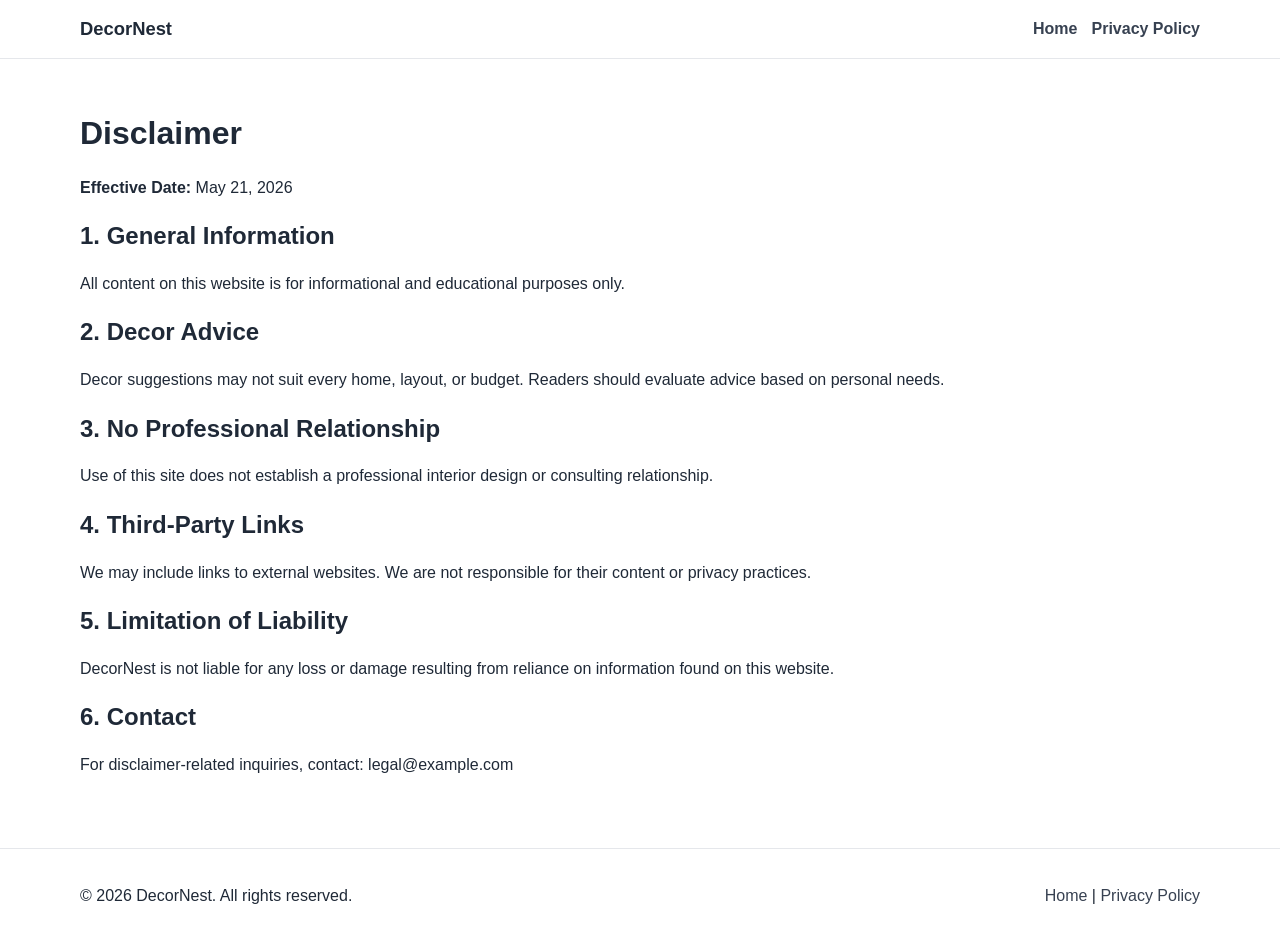
<file: public/disclaimer.html>
<!DOCTYPE html>
<html lang="en">
<head>
  <meta charset="UTF-8" />
  <meta name="viewport" content="width=device-width, initial-scale=1.0" />
  <title>Disclaimer | DecorNest</title>
  <meta name="description" content="Read the DecorNest disclaimer regarding decor content, third-party links, and liability limitations." />
  <meta name="robots" content="index, follow" />
  <link rel="canonical" href="https://www.example.com/disclaimer.html" />
  <link rel="stylesheet" href="style.css" />
</head>
<body>
  <header class="site-header">
    <div class="container nav-wrap">
      <a href="index.html" class="logo">DecorNest</a>
      <nav>
        <ul class="nav-links">
          <li><a href="index.html">Home</a></li>
          <li><a href="privacy-policy.html">Privacy Policy</a></li>
        </ul>
      </nav>
    </div>
  </header>

  <main class="section">
    <div class="container legal">
      <h1>Disclaimer</h1>
      <p><strong>Effective Date:</strong> May 21, 2026</p>

      <h2>1. General Information</h2>
      <p>All content on this website is for informational and educational purposes only.</p>

      <h2>2. Decor Advice</h2>
      <p>Decor suggestions may not suit every home, layout, or budget. Readers should evaluate advice based on personal needs.</p>

      <h2>3. No Professional Relationship</h2>
      <p>Use of this site does not establish a professional interior design or consulting relationship.</p>

      <h2>4. Third-Party Links</h2>
      <p>We may include links to external websites. We are not responsible for their content or privacy practices.</p>

      <h2>5. Limitation of Liability</h2>
      <p>DecorNest is not liable for any loss or damage resulting from reliance on information found on this website.</p>

      <h2>6. Contact</h2>
      <p>For disclaimer-related inquiries, contact: legal@example.com</p>
    </div>
  </main>

  <footer class="site-footer">
    <div class="container footer-wrap">
      <p>© <span id="year"></span> DecorNest. All rights reserved.</p>
      <div>
        <a href="index.html">Home</a> |
        <a href="privacy-policy.html">Privacy Policy</a>
      </div>
    </div>
  </footer>
  <script src="script.js"></script>
</body>
</html>
</file>
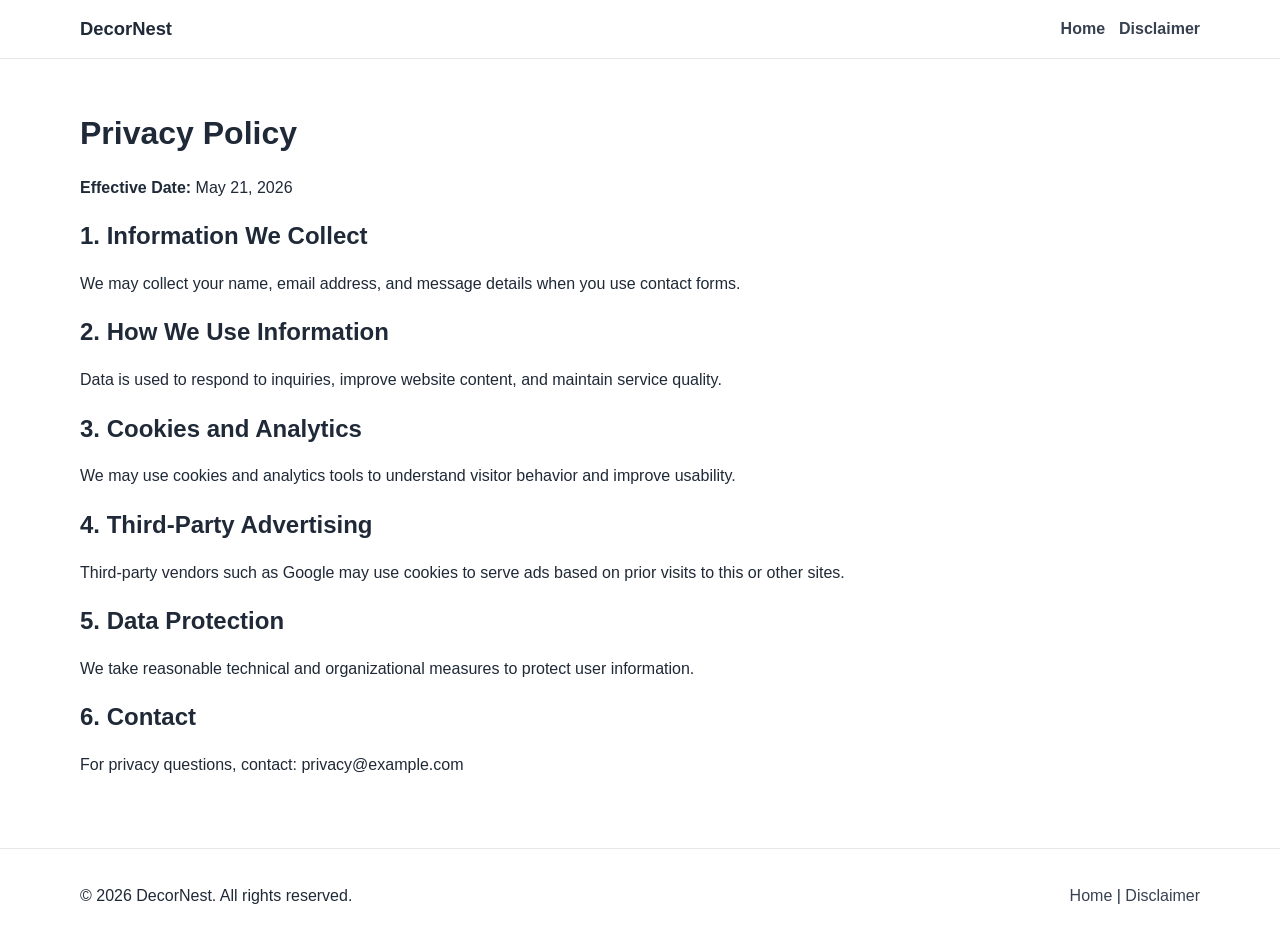
<file: public/privacy-policy.html>
<!DOCTYPE html>
<html lang="en">
<head>
  <meta charset="UTF-8" />
  <meta name="viewport" content="width=device-width, initial-scale=1.0" />
  <title>Privacy Policy | DecorNest</title>
  <meta name="description" content="Learn how DecorNest collects, uses, and protects visitor information." />
  <meta name="robots" content="index, follow" />
  <link rel="canonical" href="https://www.example.com/privacy-policy.html" />
  <link rel="stylesheet" href="style.css" />
</head>
<body>
  <header class="site-header">
    <div class="container nav-wrap">
      <a href="index.html" class="logo">DecorNest</a>
      <nav>
        <ul class="nav-links">
          <li><a href="index.html">Home</a></li>
          <li><a href="disclaimer.html">Disclaimer</a></li>
        </ul>
      </nav>
    </div>
  </header>

  <main class="section">
    <div class="container legal">
      <h1>Privacy Policy</h1>
      <p><strong>Effective Date:</strong> May 21, 2026</p>

      <h2>1. Information We Collect</h2>
      <p>We may collect your name, email address, and message details when you use contact forms.</p>

      <h2>2. How We Use Information</h2>
      <p>Data is used to respond to inquiries, improve website content, and maintain service quality.</p>

      <h2>3. Cookies and Analytics</h2>
      <p>We may use cookies and analytics tools to understand visitor behavior and improve usability.</p>

      <h2>4. Third-Party Advertising</h2>
      <p>Third-party vendors such as Google may use cookies to serve ads based on prior visits to this or other sites.</p>

      <h2>5. Data Protection</h2>
      <p>We take reasonable technical and organizational measures to protect user information.</p>

      <h2>6. Contact</h2>
      <p>For privacy questions, contact: privacy@example.com</p>
    </div>
  </main>

  <footer class="site-footer">
    <div class="container footer-wrap">
      <p>© <span id="year"></span> DecorNest. All rights reserved.</p>
      <div>
        <a href="index.html">Home</a> |
        <a href="disclaimer.html">Disclaimer</a>
      </div>
    </div>
  </footer>
  <script src="script.js"></script>
</body>
</html>
</file>
<file: public/style.css>
:root{
  --bg:#ffffff;
  --text:#1f2937;
  --muted:#f8fafc;
  --primary:#0f766e;
  --primary-dark:#115e59;
  --border:#e5e7eb;
}
*{box-sizing:border-box}
body{
  margin:0;
  font-family:Arial,sans-serif;
  color:var(--text);
  background:var(--bg);
  line-height:1.65;
}
.container{width:min(1120px,92%);margin:0 auto}
.site-header{
  position:sticky;top:0;z-index:100;background:#fff;border-bottom:1px solid var(--border);
}
.nav-wrap{display:flex;justify-content:space-between;align-items:center;padding:14px 0}
.logo{text-decoration:none;color:var(--text);font-size:1.15rem;font-weight:700}
.nav-links{display:flex;list-style:none;gap:14px;margin:0;padding:0}
.nav-links a{text-decoration:none;color:#374151;font-weight:600}
.hero{padding:50px 0}
.hero-grid{display:grid;grid-template-columns:1.2fr 1fr;gap:24px;align-items:center}
.hero img{width:100%;border-radius:12px;border:1px solid var(--border)}
.section{padding:54px 0}
.muted{background:var(--muted)}
h1,h2,h3{line-height:1.25}
.cards{display:grid;grid-template-columns:repeat(auto-fit,minmax(240px,1fr));gap:18px}
.card{background:#fff;border:1px solid var(--border);border-radius:12px;overflow:hidden}
.card img{width:100%;height:180px;object-fit:cover}
.card-body{padding:14px}
.article article{max-width:880px}
.btn{
  display:inline-block;background:var(--primary);color:#fff;text-decoration:none;border:none;
  padding:10px 16px;border-radius:8px;font-weight:700;cursor:pointer;
}
.btn:hover{background:var(--primary-dark)}
.contact-form{max-width:620px;display:grid;gap:10px}
input,textarea{
  width:100%;padding:10px;border:1px solid #d1d5db;border-radius:8px;font:inherit;
}
.site-footer{border-top:1px solid var(--border);padding:18px 0;background:#fff}
.footer-wrap{display:flex;justify-content:space-between;align-items:center;gap:12px;flex-wrap:wrap}
.footer-wrap a{text-decoration:none;color:#374151}
.legal h1{margin-top:0}
@media (max-width:860px){.hero-grid{grid-template-columns:1fr}}
</file>
